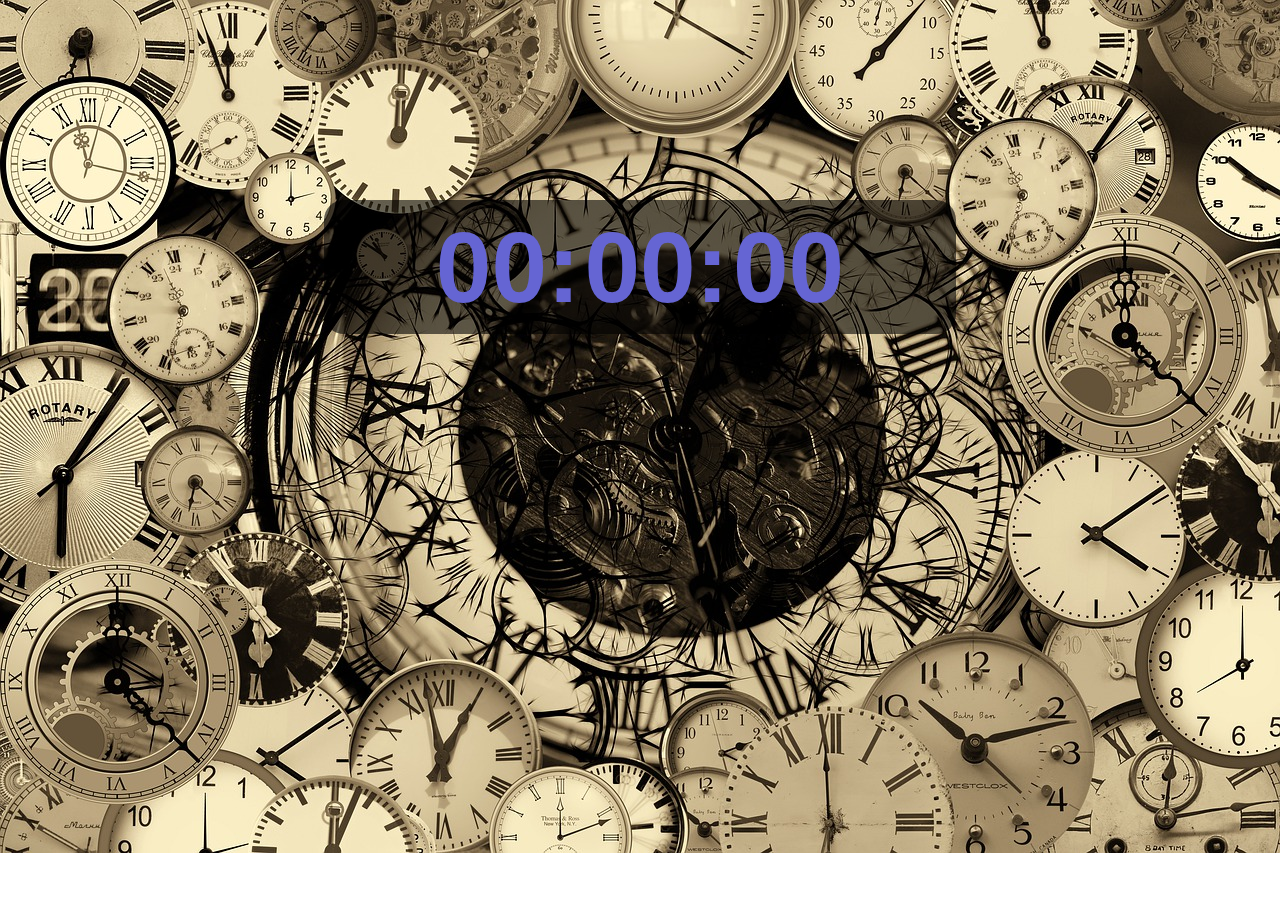
<file: index.html>
<!DOCTYPE html>
<html lang="es">

<head>
    <meta charset="UTF-8">
    <meta name="viewport" content="width=device-width, initial-scale=1.0">
    <title>Hora</title>
    <link rel="stylesheet" href="./css/estilo.css">
</head>

<body>
    <main>
        <article class="hora">
            <span class="fecha-items" id="fecha"></span>
        </article>
        <article class="hora">
            <span class="hora-items" id="hora">00:</span>
            <span class="hora-items" id="minutos">00:</span>
            <span class="hora-items" id="segundos">00</span>
        </article>
    </main>
    <script src="./js/script.js"></script>
</body>

</html>
</file>
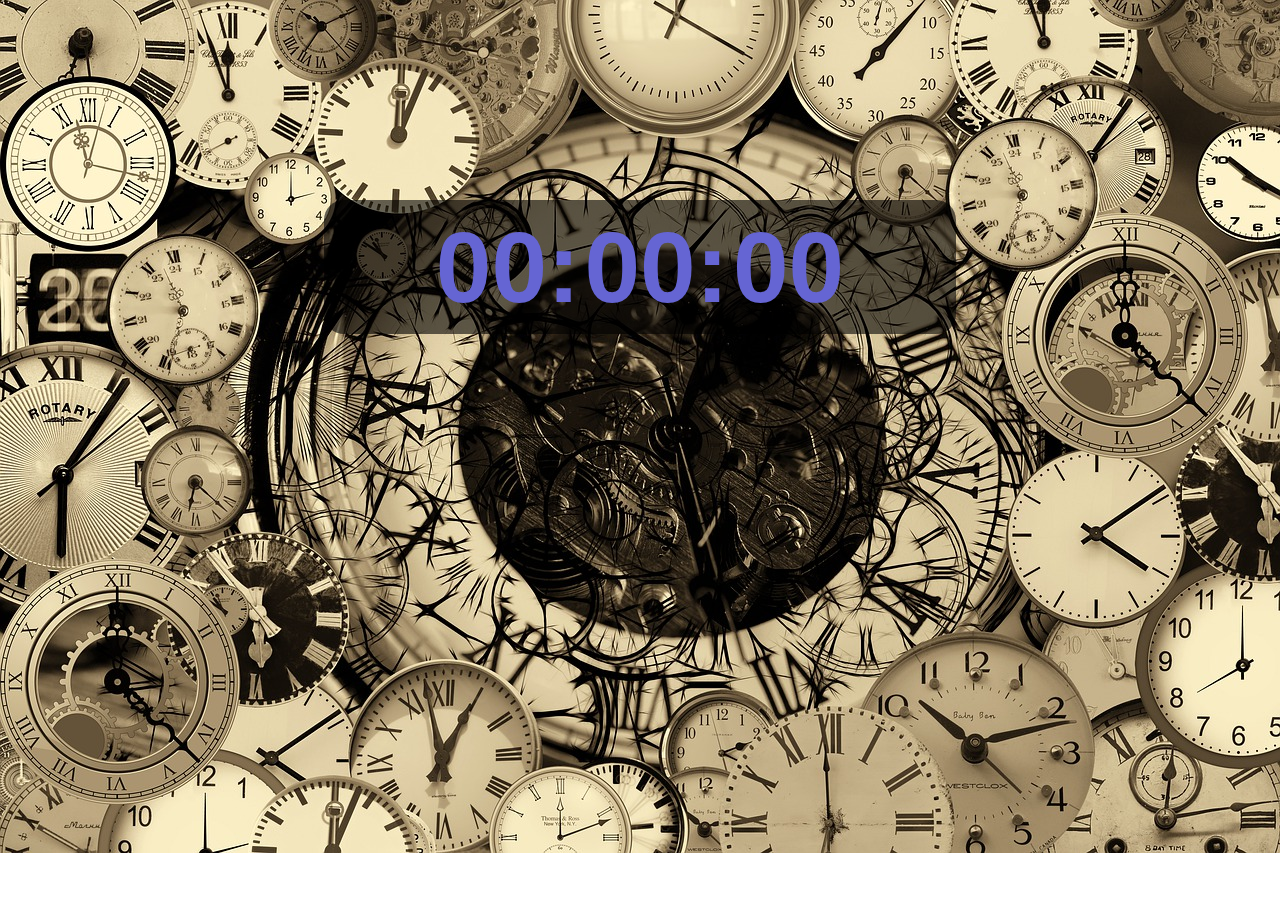
<file: hora.html>
<!DOCTYPE html>
<html lang="es">

<head>
    <meta charset="UTF-8">
    <meta name="viewport" content="width=device-width, initial-scale=1.0">
    <title>Hora</title>
    <link rel="stylesheet" href="./css/estilo.css">
</head>

<body>
    <main>
        <article class="hora">
            <span class="fecha-items" id="fecha"></span>
        </article>
        <article class="hora">
            <span class="hora-items" id="hora">00:</span>
            <span class="hora-items" id="minutos">00:</span>
            <span class="hora-items" id="segundos">00</span>
        </article>
    </main>
    <script src="./js/script.js"></script>
</body>

</html>
</file>
<file: css/estilo.css>
body {
  background-image: url("../imagen/fondo.jpg");
  background-repeat: no-repeat;
  background-size: cover;
  display: flex;
  flex-direction: column;
  flex-wrap: wrap;
  /* justify-content: space-around; */
  padding-top: 15%;
  align-items: center;
}

main {
  display: flex;
  flex-direction: column;
  flex-wrap: wrap;
  align-items: center;
  /* padding: 0.6em; */
  background-color: rgba(0, 0, 0, 0.6);
  width: 50%;
  border-radius: 20px;
  border: 0;
}
.hora {
  font-weight: bold;
  color: rgb(101, 101, 211);
  padding-bottom: 0.6em;
}
.fecha-items {
  font-family: "Segoe UI", Tahoma, Geneva, Verdana, sans-serif;
  font-size: 50px;
}

.hora-items {
  font-family: Verdana, Geneva, Tahoma, sans-serif;
  font-size: 100px;
}
</file>
